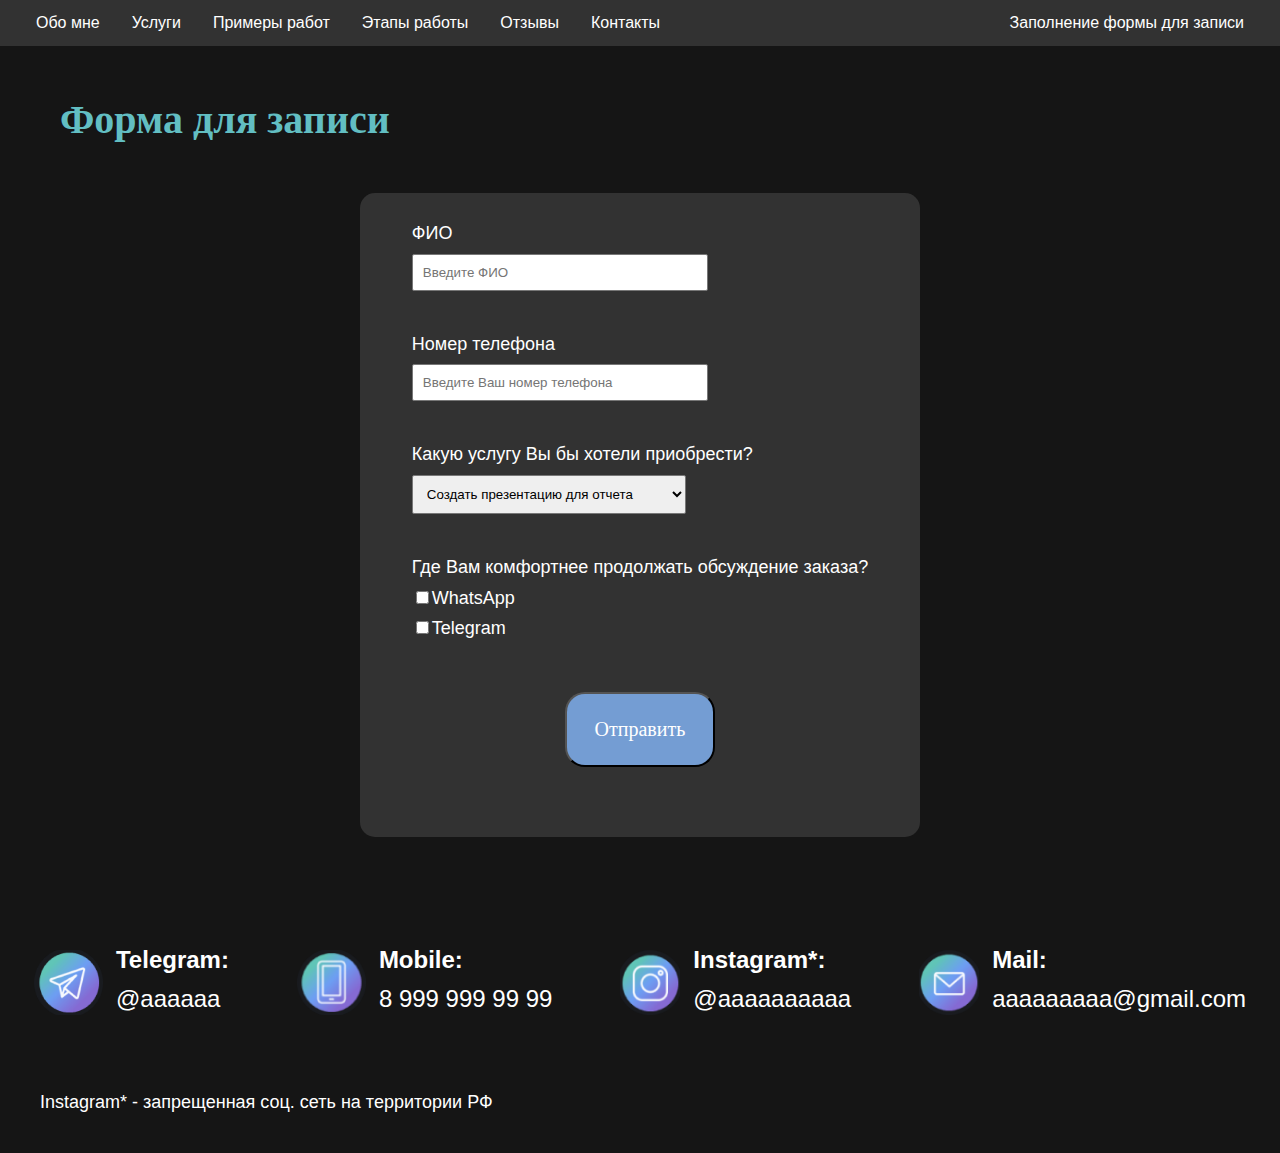
<file: svyaz.html>
<!DOCTYPE HTML>
<html>
	<head>
		<meta charset="utf-8">
		<title>Дарья  Копина</title>
		<link rel="stylesheet" type="text/css" href="styleglav.css"> 
		<link rel="stylesheet" type="text/css" href="styleform.css"> 
		<link rel="stylesheet" type="text/css" href="styleokno.css"> 
		<link rel="stylesheet" type="text/css" href="stylenav.css">
	</head>
	
	<body>
	<header>
		<div class="navbar">
			<div class="navbar-m">
			<div class="navbar.m1">
			<a href="index.html">Обо мне</a>
			<a href="index.html#uslugi">Услуги</a>
			<div class="dropdown">
				<div class="dropbtn">Примеры работ
					<i class="fa fa-caret-down"></i>
				</div>
				<div class="dropdown-content">
					<a href="works1.html">Презентации для отчетов</a>
					<a href="works2.html">Инвестиционные презентации</a>
					<a href="works3.html">Создание презентации о компании</a>
					<a href="works4.html">Обновление дизайна презентации</a>
				</div>
			</div>
			<a href="index.html#etaps">Этапы работы</a>
			<a href="index.html#otzivi">Отзывы</a>
			<a href="index.html#contacts">Контакты</a>
			</div>
			<div class="navbar.m1">
			<a href="svyaz.html">Заполнение формы для записи</a>
			</div>
			</div>
		</div>
	</header>
	
	<main>

	<h1>Форма для записи</h1>

	<form id="form">

		<div class="form-control">
			<label for="fio" id="label-name">ФИО</label>
			<input type="text"
				id="fio"
				placeholder="Введите ФИО" />
		</div>
		<br>
		
		<div class="form-control">
			<label for="number" id="label-phone">Номер телефона</label>
			<input type="number"
				id="phone"
				placeholder="Введите Ваш номер телефона" />
		</div>
		<br>
		
		<div class="form-control">
			<label for="work" id="label-work">Какую услугу Вы бы хотели приобрести?</label>
			<select name="work" id="work">
				<option value="otset">Создать презентацию для отчета</option>
				<option value="invest">Создать инвестиционную презентацию</option>
				<option value="create">Создать презентации о компании</option>
				<option value="change">Обновить дизайн презентации</option>
			</select>
		</div>
		<br>
		
		<div class="form-control">
			<label>Где Вам комфортнее продолжать обсуждение заказа?</label>
			<label for="inp-1">
				<input type="checkbox"
					name="inp" id="inp">WhatsApp</label>
			<label for="inp-2">
				<input type="checkbox" name="inp" id="inp">Telegram</label>
		</div>
		<br>
		
		<div class="bt">
			<a href="#openModal"><button type="button" class="btn btn-primary" name="run_script" onclick="document.getElementById('form').reset()" value="reset">Отправить</button></a>
		</div>
		<div id="openModal" class="modal">
		  <div class="modal-dialog">
			<div class="modal-content">
			  <div class="modal-header">
				<a href="index.html" title="Close" class="close">×</a>
			  </div>
			  <div class="modal-body">    
				<div class="dialog">Данные сохранены, спасибо!</div>
			  </div>
			</div>
		  </div>
		</div>
	</form>
	</main>
	
	<footer><a name="contacts"></a>
		<div class="flex-container">
			<div class="flex-item-footer">
				<div class="flex-icons"><img src="IMG/icons/Telegram.png" width="69" height="65" alt="Иконка"></div>
				<div class="flex-icons">
					<div class="h3">Telegram:</div>
					<p>@aaaaaa</p>
				</div>
			</div>
			<div class="flex-item-footer">
				<div class="flex-icons"><img src="IMG/icons/Mobile.png" width="69" height="65" alt="Иконка"></div>
				<div class="flex-icons">
					<div class="h3">Mobile:</div>
					<p>8 999 999 99 99</p>
				</div>
			</div>
			<div class="flex-item-footer">
				<div class="flex-icons"><img src="IMG/icons/Instagram.png" width="60" height="65" alt="Иконка"></div>
				<div class="flex-icons">
					<div class="h3">Instagram*:</div>
					<p>@aaaaaaaaaa</p>
				</div>
			</div>
			<div class="flex-item-footer">
				<div class="flex-icons"><img src="IMG/icons/Mail.png" width="60" height="65" alt="Иконка"></div>
				<div class="flex-icons">
					<div class="h3">Mail:</div>
					<p>aaaaaaaaa@gmail.com</p>
				</div>
			</div>
		</div>
		<div class="p1">Instagram* - запрещенная соц. сеть на территории РФ</div>
		</footer>
	</body>
</html>
</file>
<file: styleglav.css>
@import url('https://fonts.cdnfonts.com/css/novoposelensky');

body{
	background-color: #151515;
	right: 20px;
	margin: 0px;
}

main {
	padding: 30px;
	padding-left: 60px;
	padding-right: 60px;
}

footer {
	flex: 0 0 auto;
}


.photo{
	display: flex;
	justify-content: flex-end;
}

.fl-me {
	display: flex;
	flex-wrap: wrap;
	justify-content: space-around;
}

.fl-megroup {
	display: flex;
	flex-direction: column;
}

.fl-item-me{
	font-size: 18px;
	font-family: "Montserrat", sans-serif;
	font-weight: 300;
	color: white;
	padding: 25px;
}

.wr11{
	display: flex;
	justify-content: center;
}

.wr1 {
	margin-top: 35px;
	display: grid;
	grid-template-columns: 576px 576px;
	grid-template-rows: 326px 326px;
	gap: 20px;
}

.flex-container {
	display: flex;
	justify-content: space-around;
}

.flex-icons{
	display: inline-block;
	text-align: left;
	vertical-align: middle;
	padding: 4px;
}

.flex-item-header{
	display: flex;
	font-size: 16px;
	font-family: "Montserrat", sans-serif;
	font-weight: 300;
	color: white;
	padding: 25px;
}
	
.flex-item-footer{
	font-size: 18px;
	font-family: "Montserrat", sans-serif;
	font-weight: 300;
	color: white;
	padding: 25px;
}

h1 {
	margin-top: 20px;
	color:  #62BEC2;
	font-family: "Novoposelensky";
	font-size: 40px;
}

.h2 {
	color: #D8CAF9;
	font-family: "Montserrat", sans-serif;
	font-size: 28px;
	font-weight: 600;
	margin-bottom: 15px;
	margin-top: 5px;
}

.h3 {
	margin-bottom: 15px;
	color: white;
	font-family: "Montserrat", sans-serif;
	font-size: 24px;
	font-weight: 600;
}

.fon {
	background-image:url('IMG/circles2.png');
	background-repeat: no-repeat;
	background-position: center;
	background-size: 30% auto;
}

p{
	color: white;
	font-family: "Montserrat", sans-serif;
	font-size: 24px;
	font-weight: 300;
	line-height: 0.8;
	margin-bottom: 15px;
	margin-top: 5px;
}

.p1{
	color: white;
	font-family: "Montserrat", sans-serif;
	font-size: 18px;
	font-weight: 300;
	padding: 40px;
}

li {
	color: white;
}

ul {
	margin-bottom: 10px;
	margin-top: 10px;
}

a {
	color: white;
}

button {
	background-color: #749DD3;
	border-radius: 20px;
	color: white;
	padding: 24px 28px;
	text-decoration: none;
	font-family: "Montserrat";
	font-weight: 300;
	font-size: 20px; 
	margin-bottom: 40px;
	cursor: pointer;
}

button[name="run_script"]:hover {
	background-color: #7D67AD;
}

.cont-ya {
	display: flex;
	align-items: center;
    justify-content: space-between;
}


.str{
	padding: 0px;
	border: none;
	border-bottom: 5px solid #749DD3;
	margin-bottom: 40px;
}

.working{
	display: flex;
	flex-direction: column;
	flex-wrap: wrap;
	align-content: center;
}

.workinggroup {
	display: flex;
	flex-direction: column;
    flex-wrap: wrap;
    align-items: flex-start;
}

#myBtn {
    display: none;
    position: fixed; 
    bottom: 5px; 
    right: 10px;  
    border: none; 
    outline: none; 
    background-color: #3A3A3A;
    color: white; 
    cursor: pointer; 
    padding: 10px; 
    border-radius: 15px;
    font-size: 18px;
}

#myBtn:hover {
    background-color: #323232;
}

.dialog{
	color: black;
	font-family: "Montserrat", sans-serif;
	font-size: 16px;
	font-weight: 300;
	line-height: 0.8;
	display: flex;
	justify-content: center;
}
</file>
<file: styleform.css>
@import url('https://fonts.cdnfonts.com/css/novoposelensky');

form{
	background-color: #323232;
    max-width: 500px;
	margin: 50px auto;
	padding: 30px 30px;
	border-radius: 15px;
			
	display: flex;
    flex-direction: column;
    flex-wrap: wrap;
    align-content: center;
}

.form-control {
	text-align: left;
	margin-bottom: 25px;
	color: white;
	font-family: "Montserrat", sans-serif;
	font-size: 18px;
	font-weight: 300;
	line-height: 1.15;
	
	flex-direction: column;
    flex-wrap: wrap;
    align-items: flex-start;
}

.form-control label {
	display: block;
	margin-bottom: 10px;
}

.form-control input,
.form-control select,
.form-control textarea {
	border: 1px solid #777;
	border-radius: 2px;
	padding: 10px;
	display: block;
	width: 60%;
}
		
.form-control input[type="checkbox"] {
	display: inline-block;
	width: auto;
}

.bt {
	display: flex;
	justify-content: center;
}
</file>
<file: styleokno.css>
@import url('https://fonts.cdnfonts.com/css/novoposelensky');

.modal {
    position: fixed; 
    top: 0;
    right: 0;
    bottom: 0;
    left: 0;
    background: rgba(0,0,0,0.5); 
    z-index: 1050;
    opacity: 0; /* по умолчанию модальное окно прозрачно */
    -webkit-transition: opacity 200ms ease-in; 
    -moz-transition: opacity 200ms ease-in;
    transition: opacity 200ms ease-in; /* анимация перехода */
    pointer-events: none; /* элемент невидим для событий мыши */
    margin: 0;
    padding: 0;
}
/* при отображении модального окно */
.modal:target {
    opacity: 1; /* делаем окно видимым */
	pointer-events: auto; /* элемент видим для событий мыши */
    overflow-y: auto; /* добавляем прокрутку по y, когда элемент не помещается на страницу */
}
/* ширина модального окна и его отступы от экрана */
.modal-dialog {
    position: relative;
    width: auto;
}
@media (min-width: 800px) {
  .modal-dialog {
      max-width: 600px;
      margin: 30px auto; /* для отображения модального окна по центру */
  }
}
/* свойства для блока, содержащего контент модального окна */ 
.modal-content {
    position: relative;
    display: flex;
    -webkit-box-orient: vertical;
    -webkit-box-direction: normal;
    flex-direction: column;
    background-color: #fff;
    background-clip: padding-box;
    border: 1px solid rgba(0,0,0,.2);
    border-radius: .3rem;
    outline: 0;
}
@media (min-width: 800px) {
  .modal-content {
      -webkit-box-shadow: 0 5px 15px rgba(0,0,0,.5);
      box-shadow: 0 5px 15px rgba(0,0,0,.5);
  }
}

.modal-header {
    display: flex;
    align-items: center;
    -webkit-box-pack: justify;
    justify-content: space-between;
    padding: 5px;
    border-bottom: 1px solid #eceeef;
	flex-direction: row-reverse;
}

/* свойства для кнопки "Закрыть" */
.close {
    float: left;
    font-family: sans-serif;
    font-size: 24px;
    font-weight: 700;
    line-height: 1;
    color: #000;
    text-shadow: 0 1px 0 #fff;
    opacity: .5;
    text-decoration: none;
}
/* свойства для кнопки "Закрыть" при нахождении её в фокусе или наведении */
.close:focus, .close:hover {
    color: #000;
    text-decoration: none;
    cursor: pointer;
    opacity: .75;
}
/* свойства для блока, содержащего основное содержимое окна */
.modal-body {
  position: relative;
    -webkit-box-flex: 1;
/*    -webkit-flex: 1 1 auto;
    -ms-flex: 1 1 auto; */
    flex: 1 1 auto;
    padding: 15px;
    overflow: auto;
}
</file>
<file: stylenav.css>
@import url('https://fonts.cdnfonts.com/css/novoposelensky');

.navbar{
	overflow: hidden; /*вехняя панель*/
	background-color: #323232;
}

.navbar-m {
	display: flex;
	justify-content: space-between;
	padding-left: 20px;
	padding-right: 20px;
}

/* Стили ссылок верхней нав.панели */
.navbar a{
	float: left; /*выравнивание*/
	text-align: center;
	padding: 14px 16px;
	font-size: 16px;
	font-family: "Montserrat", sans-serif;
	font-weight: 300;
	color: white;
	text-decoration: none;
}

/* Ссылка выравнивается по правому краю */
.navbar a.right{
  float: right;
}

/* Меняем цвет при наведении мыши */
.navbar a:hover, .dropdown:hover .dropbtn{
  color: #D8CAF9;
  cursor: pointer;
}

.dropdown {
  float: left;
  overflow: hidden;
  font-family: "Montserrat", sans-serif;
}

.dropdown .dropbtn {
	font-size: 16px;  
	border: none;
	outline: none;
	color: white;
	padding: 14px 16px;
	background-color: #323232;
	font-family: "Montserrat", sans-serif;
	font-weight: 300;
}

.dropdown-content {
	display: none;
	position: absolute;
	background-color: #3A3A3A;
	min-width: 160px;
	box-shadow: 0px 8px 16px 0px rgba(0,0,0,0.2);
	z-index: 1;
}

.dropdown-content a {
	float: none;
	color: white;
	padding: 8px 16px;
	text-decoration: none;
	display: block;
	text-align: left;
}

.dropdown-content a:hover {
	color: #D8CAF9;
}

.dropdown:hover .dropdown-content {
  display: block;
}
</file>
